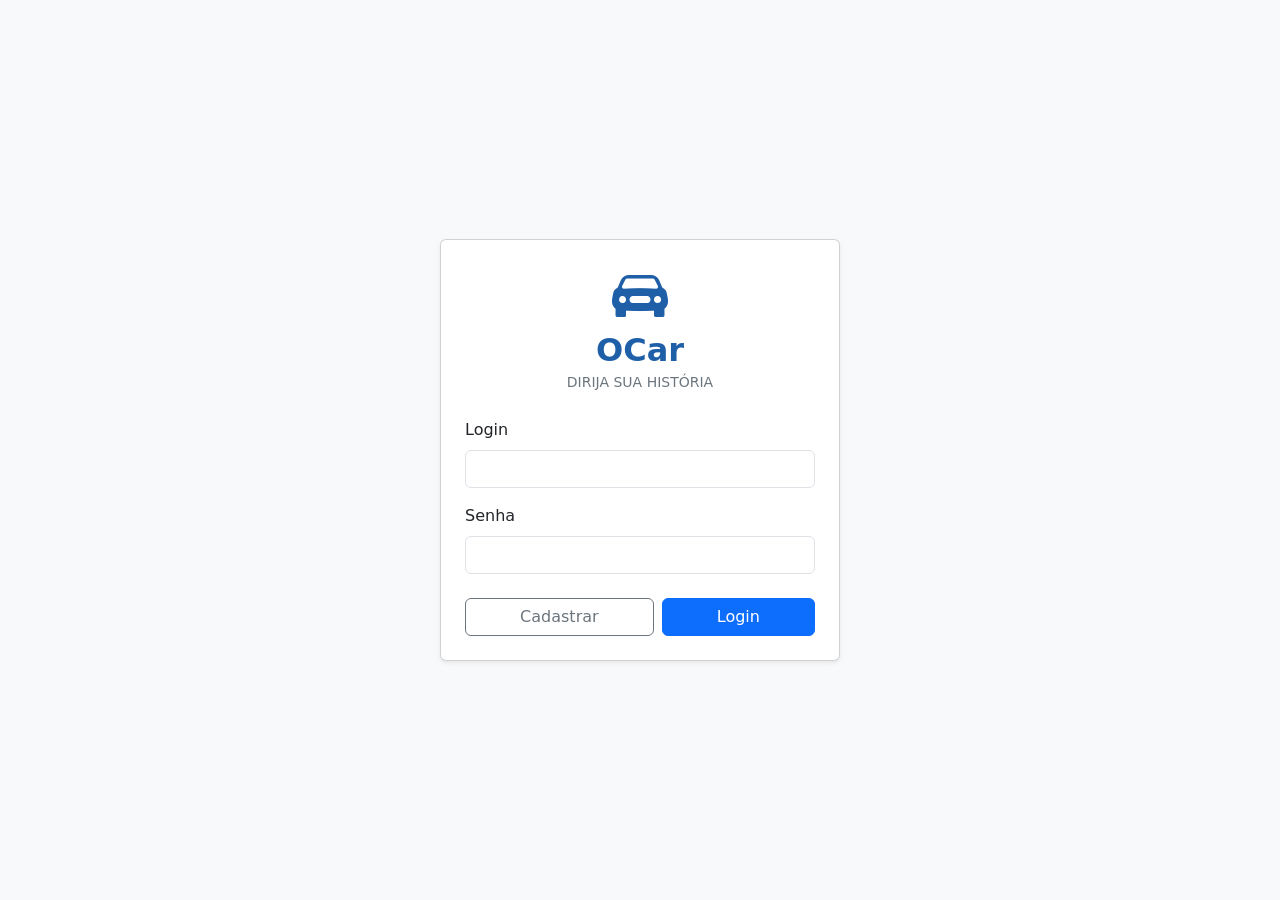
<file: frontend/menu.html>
<!DOCTYPE html>
<html lang="pt-BR">
<head>
  <meta charset="UTF-8">
  <meta name="viewport" content="width=device-width, initial-scale=1">
  <title>OCar - Menu</title>
  <link rel="stylesheet" href="vendor/bootstrap/bootstrap.min.css">
  <link rel="stylesheet" href="vendor/bootstrap-icons/bootstrap-icons.min.css">
  <link rel="stylesheet" href="css/style.css">
</head>
<body class="bg-light">
<div id="app" v-cloak class="d-flex flex-column min-vh-100">
  <app-header></app-header>

  <main class="container py-5 flex-grow-1">
    <div class="row g-3 justify-content-center">
      <div v-for="item in itensDoPerfil" :key="item.url" class="col-6 col-md-4 col-lg-3">
        <a :href="item.url" class="card menu-card h-100 text-center text-decoration-none text-body">
          <div class="card-body py-4">
            <i class="bi" :class="item.icone"></i>
            <div class="mt-2 fw-semibold">{{ item.titulo }}</div>
          </div>
        </a>
      </div>
    </div>
  </main>

  <app-footer></app-footer>
</div>

<script src="vendor/vue.global.js"></script>
<script src="js/auth.js"></script>
<script src="js/api.js"></script>
<script src="js/app.js"></script>
<script>
  criarApp({
    perfis: ['CLIENTE', 'FUNCIONARIO'],
    data() {
      return {
        // Para adicionar uma tela nova ao menu, basta incluir uma linha aqui
        itens: [
          { titulo: 'Meus Dados', icone: 'bi-person-gear', url: 'meusdados.html', perfis: ['CLIENTE', 'FUNCIONARIO'] },
          { titulo: 'Veículos', icone: 'bi-car-front', url: 'veiculos.html', perfis: ['FUNCIONARIO'] },
          { titulo: 'Gerenciar Locações', icone: 'bi-clipboard-check', url: 'gerenciarlocacoes.html', perfis: ['FUNCIONARIO'] },
          { titulo: 'Minhas Locações', icone: 'bi-calendar-check', url: 'minhaslocacoes.html', perfis: ['CLIENTE'] },
        ],
      };
    },
    computed: {
      itensDoPerfil() {
        return this.itens.filter((item) => item.perfis.includes(this.usuarioLogado.perfil));
      },
    },
  }).mount('#app');
</script>
</body>
</html>
</file>
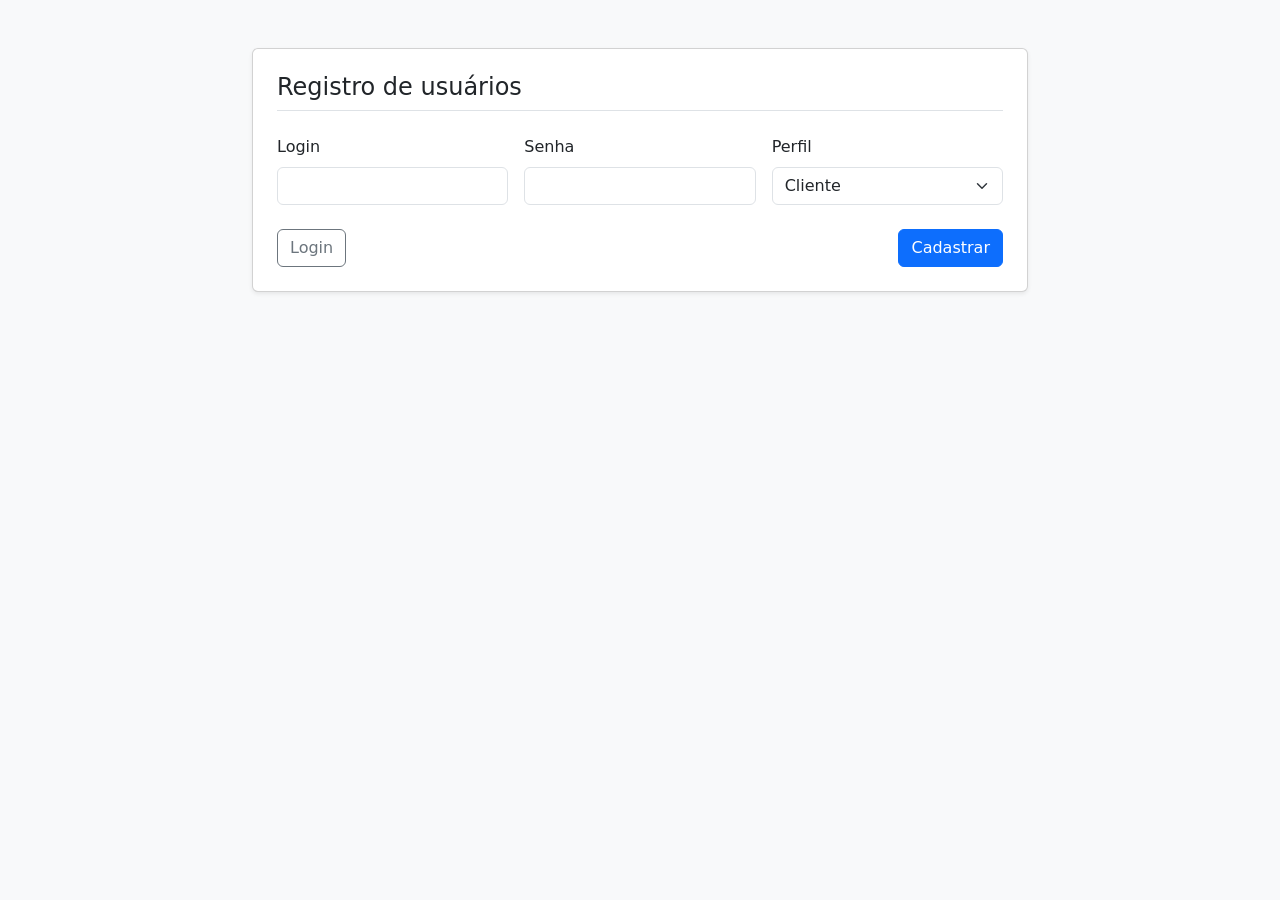
<file: frontend/usuario.html>
<!DOCTYPE html>
<html lang="pt-BR">
<head>
  <meta charset="UTF-8">
  <meta name="viewport" content="width=device-width, initial-scale=1">
  <title>OCar - Registro de usuários</title>
  <link rel="stylesheet" href="vendor/bootstrap/bootstrap.min.css">
  <link rel="stylesheet" href="vendor/bootstrap-icons/bootstrap-icons.min.css">
  <link rel="stylesheet" href="css/style.css">
</head>
<body class="bg-light">
<div id="app" v-cloak class="container py-5" style="max-width: 800px">
  <div class="card shadow-sm">
    <div class="card-body p-4">
      <h1 class="h4 border-bottom pb-2 mb-4">Registro de usuários</h1>

      <div v-if="erro" class="alert alert-danger">{{ erro }}</div>

      <form @submit.prevent="cadastrar">
        <div class="row g-3">
          <div class="col-12 col-md-4">
            <label class="form-label" for="login">Login</label>
            <input id="login" class="form-control" :class="{ 'is-invalid': loginEmUso }"
                   v-model.trim="usuario.login" @input="loginEmUso = false" @blur="verificarLogin" required>
            <div class="invalid-feedback">Este login já está em uso.</div>
          </div>
          <div class="col-12 col-md-4">
            <label class="form-label" for="senha">Senha</label>
            <input id="senha" type="password" class="form-control" v-model="usuario.senha" required>
          </div>
          <div class="col-12 col-md-4">
            <label class="form-label" for="perfil">Perfil</label>
            <select id="perfil" class="form-select" v-model="usuario.perfil" required>
              <option value="CLIENTE">Cliente</option>
              <option value="FUNCIONARIO">Funcionário</option>
            </select>
          </div>
        </div>
        <div class="d-flex justify-content-between gap-2 mt-4">
          <a href="login.html" class="btn btn-outline-secondary">Login</a>
          <button type="submit" class="btn btn-primary" :disabled="loginEmUso">Cadastrar</button>
        </div>
      </form>
    </div>
  </div>
</div>

<script src="vendor/vue.global.js"></script>
<script src="js/auth.js"></script>
<script src="js/api.js"></script>
<script src="js/app.js"></script>
<script>
  criarApp({
    data() {
      return {
        usuario: { login: '', senha: '', perfil: 'CLIENTE' },
        loginEmUso: false,
        erro: '',
      };
    },
    methods: {
      async verificarLogin() {
        if (!this.usuario.login) return;
        try {
          this.loginEmUso = await api.get('/usuarios/existe?login=' + encodeURIComponent(this.usuario.login));
        } catch (e) {
          this.erro = e.message;
        }
      },
      async cadastrar() {
        this.erro = '';
        try {
          await api.post('/usuarios', this.usuario);
          window.location.href = 'login.html?cadastrado&login=' + encodeURIComponent(this.usuario.login);
        } catch (e) {
          this.erro = e.message;
        }
      },
    },
  }).mount('#app');
</script>
</body>
</html>
</file>
<file: frontend/css/style.css>
[v-cloak] {
  display: none;
}

.logo {
  color: #1f5fa8;
}

.menu-card {
  transition: transform 0.15s, box-shadow 0.15s;
}

.menu-card:hover {
  transform: translateY(-3px);
  box-shadow: 0 0.5rem 1rem rgba(0, 0, 0, 0.1);
}

.menu-card .bi {
  font-size: 2.5rem;
}

.table td,
.table th {
  vertical-align: middle;
}

/* Celular: tabelas mais compactas para caber sem rolagem */
@media (max-width: 576px) {
  .table > :not(caption) > * > * {
    padding: 0.4rem 0.25rem;
    font-size: 0.9rem;
  }
}
</file>
